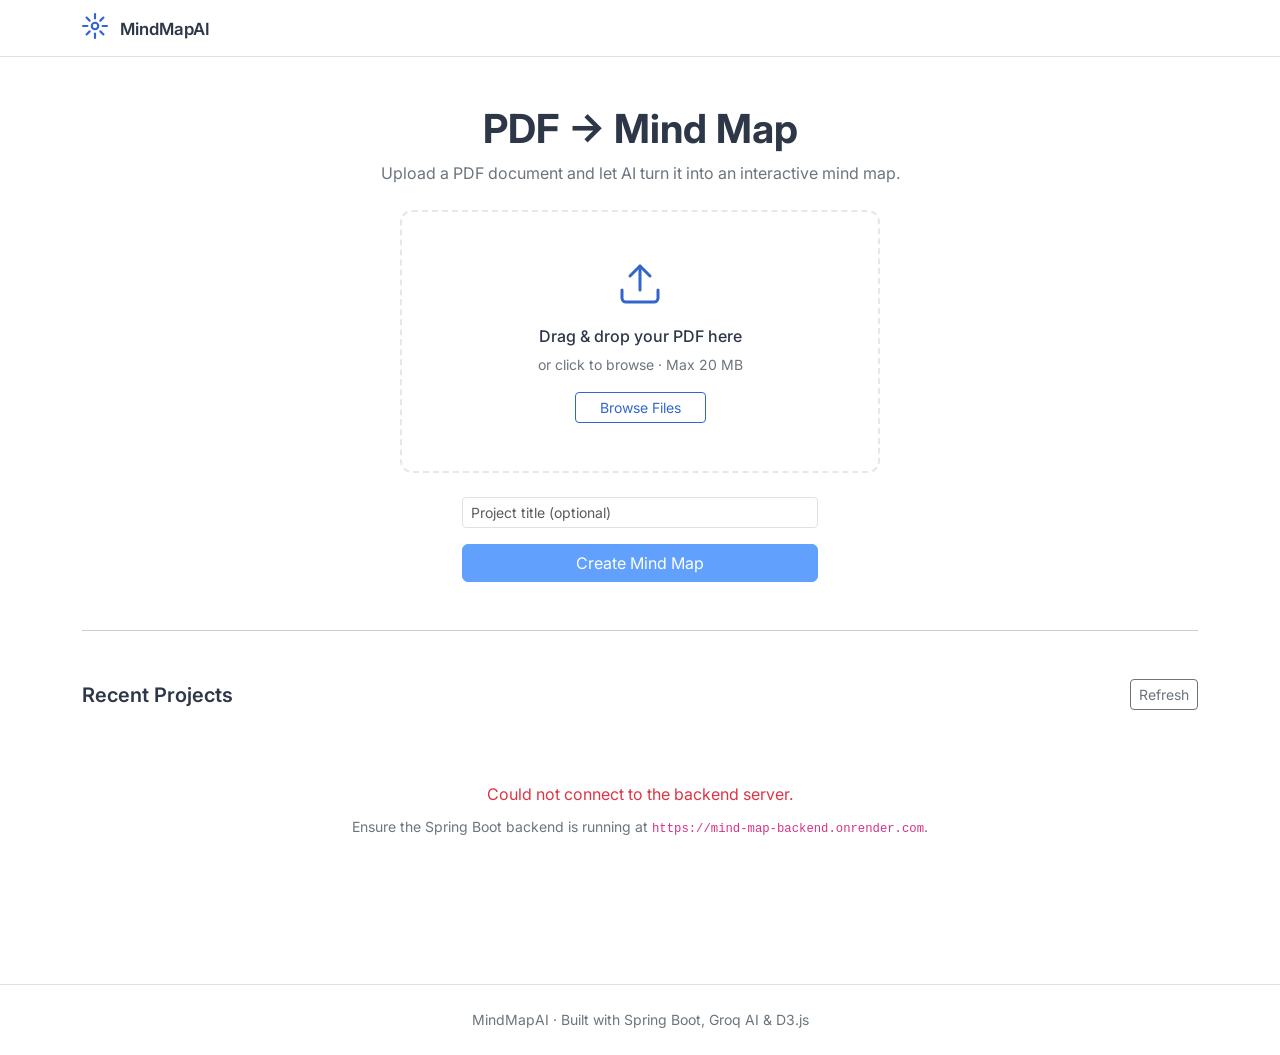
<file: frontend/index.html>
<!DOCTYPE html>
<html lang="en">
<head>
    <meta charset="UTF-8">
    <meta name="viewport" content="width=device-width, initial-scale=1.0">
    <meta name="description" content="Transform PDF documents into interactive AI-generated mind maps. Upload, explore, and edit visual knowledge structures.">
    <title>MindMapAI — PDF to Mind Map</title>
    <link href="https://cdn.jsdelivr.net/npm/bootstrap@5.3.3/dist/css/bootstrap.min.css" rel="stylesheet">
    <link href="https://fonts.googleapis.com/css2?family=Inter:wght@400;500;600;700&display=swap" rel="stylesheet">
    <link rel="stylesheet" href="css/style.css">
</head>
<body>

    <!-- ── Navbar ─────────────────────────────────────── -->
    <nav class="navbar navbar-light border-bottom">
        <div class="container">
            <a class="navbar-brand fw-600" href="index.html">
                <svg width="26" height="26" viewBox="0 0 24 24" fill="none" stroke="#3366CC" stroke-width="2" stroke-linecap="round" stroke-linejoin="round" class="me-2" style="vertical-align:-4px">
                    <circle cx="12" cy="12" r="3"/><line x1="12" y1="1" x2="12" y2="5"/>
                    <line x1="12" y1="19" x2="12" y2="23"/><line x1="4.22" y1="4.22" x2="7.05" y2="7.05"/>
                    <line x1="16.95" y1="16.95" x2="19.78" y2="19.78"/><line x1="1" y1="12" x2="5" y2="12"/>
                    <line x1="19" y1="12" x2="23" y2="12"/><line x1="4.22" y1="19.78" x2="7.05" y2="16.95"/>
                    <line x1="16.95" y1="7.05" x2="19.78" y2="4.22"/>
                </svg>
                MindMapAI
            </a>
        </div>
    </nav>

    <main class="container py-5">

        <!-- ── Upload Section ─────────────────────────── -->
        <section class="text-center mb-5">
            <h1 class="display-6 fw-700 mb-2">PDF → Mind Map</h1>
            <p class="text-secondary mb-4">Upload a PDF document and let AI turn it into an interactive mind map.</p>

            <div id="uploadArea" class="upload-area mx-auto">
                <div id="uploadContent">
                    <svg width="48" height="48" viewBox="0 0 24 24" fill="none" stroke="#3366CC" stroke-width="1.5" stroke-linecap="round" stroke-linejoin="round" class="mb-3">
                        <path d="M21 15v4a2 2 0 0 1-2 2H5a2 2 0 0 1-2-2v-4"/>
                        <polyline points="17 8 12 3 7 8"/><line x1="12" y1="3" x2="12" y2="15"/>
                    </svg>
                    <p class="mb-1 fw-500">Drag &amp; drop your PDF here</p>
                    <p class="text-secondary small mb-3">or click to browse · Max 20 MB</p>
                    <input type="file" id="fileInput" accept=".pdf" class="d-none">
                    <button id="browseBtn" class="btn btn-outline-primary btn-sm px-4">Browse Files</button>
                </div>

                <!-- File selected state -->
                <div id="fileSelected" class="d-none">
                    <svg width="40" height="40" viewBox="0 0 24 24" fill="none" stroke="#3366CC" stroke-width="1.5" class="mb-2">
                        <path d="M14 2H6a2 2 0 0 0-2 2v16a2 2 0 0 0 2 2h12a2 2 0 0 0 2-2V8z"/>
                        <polyline points="14 2 14 8 20 8"/>
                    </svg>
                    <p id="fileName" class="fw-500 mb-1"></p>
                    <p id="fileSize" class="text-secondary small mb-0"></p>
                    <button id="removeFile" class="btn btn-link btn-sm text-danger mt-1 p-0">Remove</button>
                </div>
            </div>

            <!-- Title input + Generate button -->
            <div class="row justify-content-center mt-4">
                <div class="col-md-5 col-lg-4">
                    <input type="text" id="projectTitle" class="form-control form-control-sm mb-3"
                           placeholder="Project title (optional)">
                    <button id="generateBtn" class="btn btn-primary w-100" disabled>
                        <span id="generateText">Create Mind Map</span>
                        <span id="generateSpinner" class="spinner-border spinner-border-sm ms-2 d-none" role="status"></span>
                    </button>
                </div>
            </div>

            <!-- Status messages -->
            <div id="statusArea" class="mt-3"></div>
        </section>

        <hr class="my-5">

        <!-- ── Recent Projects ────────────────────────── -->
        <section>
            <div class="d-flex align-items-center justify-content-between mb-4">
                <h2 class="h5 fw-600 mb-0">Recent Projects</h2>
                <button id="refreshBtn" class="btn btn-outline-secondary btn-sm">Refresh</button>
            </div>

            <div id="projectsLoading" class="text-center py-4 text-secondary">
                <div class="spinner-border spinner-border-sm me-2" role="status"></div>
                Loading projects…
            </div>

            <div id="projectsEmpty" class="text-center py-5 d-none">
                <p class="text-secondary mb-0">No projects yet. Upload a PDF to get started.</p>
            </div>

            <div id="projectsGrid" class="row g-3 d-none"></div>
        </section>
    </main>

    <!-- ── Footer ─────────────────────────────────────── -->
    <footer class="border-top py-4 mt-5">
        <div class="container text-center">
            <p class="text-secondary small mb-0">MindMapAI · Built with Spring Boot, Groq AI &amp; D3.js</p>
        </div>
    </footer>

    <script src="js/config.js"></script>
    <script src="js/api.js"></script>
    <script src="js/dashboard.js"></script>
</body>
</html>
</file>
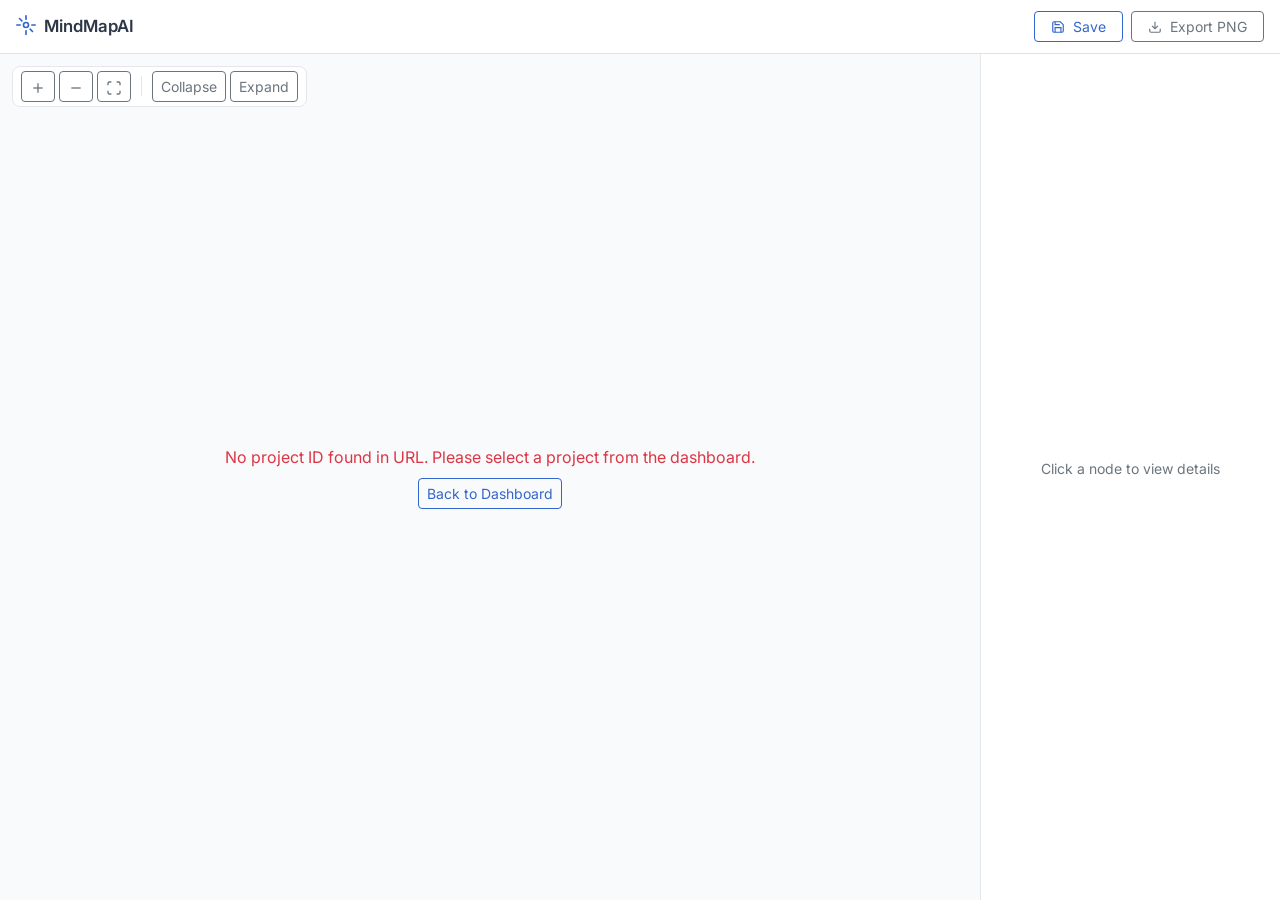
<file: frontend/workspace.html>
<!DOCTYPE html>
<html lang="en">
<head>
    <meta charset="UTF-8">
    <meta name="viewport" content="width=device-width, initial-scale=1.0">
    <title>Mind Map Workspace — MindMapAI</title>
    <link href="https://cdn.jsdelivr.net/npm/bootstrap@5.3.3/dist/css/bootstrap.min.css" rel="stylesheet">
    <link href="https://fonts.googleapis.com/css2?family=Inter:wght@400;500;600;700&display=swap" rel="stylesheet">
    <link rel="stylesheet" href="css/style.css">
</head>
<body class="workspace-body">

    <!-- ── Navbar ─────────────────────────────────────── -->
    <nav class="navbar navbar-light border-bottom py-2">
        <div class="container-fluid px-3">
            <a class="navbar-brand fw-600 small" href="index.html">
                <svg width="20" height="20" viewBox="0 0 24 24" fill="none" stroke="#3366CC" stroke-width="2" stroke-linecap="round" stroke-linejoin="round" class="me-1" style="vertical-align:-3px">
                    <circle cx="12" cy="12" r="3"/><line x1="12" y1="1" x2="12" y2="5"/>
                    <line x1="12" y1="19" x2="12" y2="23"/><line x1="4.22" y1="4.22" x2="7.05" y2="7.05"/>
                    <line x1="16.95" y1="16.95" x2="19.78" y2="19.78"/><line x1="1" y1="12" x2="5" y2="12"/>
                    <line x1="19" y1="12" x2="23" y2="12"/>
                </svg>
                MindMapAI
            </a>
            <span id="projectTitleNav" class="navbar-text text-secondary small"></span>
            <div class="d-flex gap-2">
                <button id="saveBtn" class="btn btn-outline-primary btn-sm px-3">
                    <svg width="14" height="14" viewBox="0 0 24 24" fill="none" stroke="currentColor" stroke-width="2" class="me-1" style="vertical-align:-2px">
                        <path d="M19 21H5a2 2 0 0 1-2-2V5a2 2 0 0 1 2-2h11l5 5v11a2 2 0 0 1-2 2z"/>
                        <polyline points="17 21 17 13 7 13 7 21"/><polyline points="7 3 7 8 15 8"/>
                    </svg>
                    Save
                </button>
                <button id="exportBtn" class="btn btn-outline-secondary btn-sm px-3">
                    <svg width="14" height="14" viewBox="0 0 24 24" fill="none" stroke="currentColor" stroke-width="2" class="me-1" style="vertical-align:-2px">
                        <path d="M21 15v4a2 2 0 0 1-2 2H5a2 2 0 0 1-2-2v-4"/>
                        <polyline points="7 10 12 15 17 10"/><line x1="12" y1="15" x2="12" y2="3"/>
                    </svg>
                    Export PNG
                </button>
            </div>
        </div>
    </nav>

    <!-- ── Main Layout ────────────────────────────────── -->
    <div class="workspace-layout">

        <!-- Mind Map Canvas -->
        <div id="canvasContainer" class="canvas-container">
            <!-- Toolbar -->
            <div class="canvas-toolbar">
                <button id="zoomInBtn" class="btn btn-sm btn-outline-secondary" title="Zoom In">
                    <svg width="16" height="16" viewBox="0 0 24 24" fill="none" stroke="currentColor" stroke-width="2"><line x1="12" y1="5" x2="12" y2="19"/><line x1="5" y1="12" x2="19" y2="12"/></svg>
                </button>
                <button id="zoomOutBtn" class="btn btn-sm btn-outline-secondary" title="Zoom Out">
                    <svg width="16" height="16" viewBox="0 0 24 24" fill="none" stroke="currentColor" stroke-width="2"><line x1="5" y1="12" x2="19" y2="12"/></svg>
                </button>
                <button id="fitBtn" class="btn btn-sm btn-outline-secondary" title="Fit to Screen">
                    <svg width="16" height="16" viewBox="0 0 24 24" fill="none" stroke="currentColor" stroke-width="2">
                        <path d="M8 3H5a2 2 0 0 0-2 2v3m18 0V5a2 2 0 0 0-2-2h-3m0 18h3a2 2 0 0 0 2-2v-3M3 16v3a2 2 0 0 0 2 2h3"/>
                    </svg>
                </button>
                <span class="toolbar-divider"></span>
                <button id="collapseAllBtn" class="btn btn-sm btn-outline-secondary" title="Collapse All">Collapse</button>
                <button id="expandAllBtn" class="btn btn-sm btn-outline-secondary" title="Expand All">Expand</button>
            </div>

            <!-- Loading state -->
            <div id="canvasLoading" class="canvas-state">
                <div class="spinner-border text-primary mb-3" role="status"></div>
                <p class="text-secondary">Loading mind map…</p>
            </div>

            <!-- Error state -->
            <div id="canvasError" class="canvas-state d-none">
                <p class="text-danger mb-2" id="errorMessage">Something went wrong.</p>
                <a href="index.html" class="btn btn-outline-primary btn-sm">Back to Dashboard</a>
            </div>

            <!-- SVG canvas for D3 -->
            <svg id="mindmapSvg" class="d-none"></svg>
        </div>

        <!-- ── Side Panel ─────────────────────────────── -->
        <aside id="sidePanel" class="side-panel">
            <!-- Empty state -->
            <div id="panelEmpty" class="panel-empty">
                <p class="text-secondary small">Click a node to view details</p>
            </div>

            <!-- Node details -->
            <div id="panelContent" class="d-none">
                <div class="mb-3">
                    <label class="form-label small fw-500 text-secondary">Title</label>
                    <input type="text" id="nodeTitle" class="form-control form-control-sm">
                </div>
                <div class="mb-3">
                    <label class="form-label small fw-500 text-secondary">Description</label>
                    <textarea id="nodeDescription" class="form-control form-control-sm" rows="4"></textarea>
                </div>
                <div class="mb-3" id="pageRefGroup">
                    <label class="form-label small fw-500 text-secondary">Source Page</label>
                    <span id="nodePageRef" class="badge bg-light text-dark border"></span>
                </div>

                <div class="d-flex flex-column gap-2 mt-4">
                    <button id="updateNodeBtn" class="btn btn-primary btn-sm">Update Node</button>
                    <button id="addChildBtn" class="btn btn-outline-primary btn-sm">Add Child Node</button>
                    <button id="regenerateBtn" class="btn btn-outline-secondary btn-sm">
                        <svg width="14" height="14" viewBox="0 0 24 24" fill="none" stroke="currentColor" stroke-width="2" class="me-1" style="vertical-align:-2px">
                            <polyline points="23 4 23 10 17 10"/><polyline points="1 20 1 14 7 14"/>
                            <path d="M3.51 9a9 9 0 0 1 14.85-3.36L23 10M1 14l4.64 4.36A9 9 0 0 0 20.49 15"/>
                        </svg>
                        Regenerate Branch
                    </button>
                    <button id="deleteNodeBtn" class="btn btn-outline-danger btn-sm">Delete Node</button>
                </div>

                <!-- Regeneration loading -->
                <div id="regenLoading" class="text-center py-3 d-none">
                    <div class="spinner-border spinner-border-sm text-primary me-2" role="status"></div>
                    <span class="small text-secondary">Regenerating with AI…</span>
                </div>
            </div>
        </aside>
    </div>

    <!-- Save status toast -->
    <div id="toastContainer" class="toast-container position-fixed bottom-0 end-0 p-3">
        <div id="statusToast" class="toast align-items-center border-0" role="alert">
            <div class="d-flex">
                <div class="toast-body" id="toastMessage"></div>
                <button type="button" class="btn-close me-2 m-auto" data-bs-dismiss="toast"></button>
            </div>
        </div>
    </div>

    <script src="https://d3js.org/d3.v7.min.js"></script>
    <script src="https://cdn.jsdelivr.net/npm/bootstrap@5.3.3/dist/js/bootstrap.bundle.min.js"></script>
    <script src="js/config.js"></script>
    <script src="js/api.js"></script>
    <script src="js/mindmap.js"></script>
    <script src="js/workspace.js"></script>
</body>
</html>
</file>
<file: frontend/css/style.css>
/* ═══════════════════════════════════════════════════════
   MindMapAI  —  Clean, minimal, premium stylesheet
   Colors: white bg · dark-gray text · light-gray borders
           restrained blue accent (#3366CC)
   No shadows, glows, neon, gradients, or dark themes.
   ═══════════════════════════════════════════════════════ */

/* ── Base ──────────────────────────────────────────── */
:root {
    --blue:        #3366CC;
    --blue-light:  #EBF0FA;
    --blue-hover:  #2952A3;
    --text:        #2D3748;
    --text-secondary: #6B7280;
    --border:      #E5E7EB;
    --bg:          #FFFFFF;
    --bg-subtle:   #F9FAFB;
}

* { box-sizing: border-box; }

body {
    font-family: 'Inter', -apple-system, BlinkMacSystemFont, sans-serif;
    color: var(--text);
    background: var(--bg);
    line-height: 1.6;
    -webkit-font-smoothing: antialiased;
}

/* ── Typography helpers ───────────────────────────── */
.fw-500 { font-weight: 500; }
.fw-600 { font-weight: 600; }
.fw-700 { font-weight: 700; }

/* ── Navbar ───────────────────────────────────────── */
.navbar {
    background: var(--bg);
}
.navbar-brand {
    color: var(--text) !important;
    font-size: 1.05rem;
}

/* ── Upload Area ──────────────────────────────────── */
.upload-area {
    max-width: 480px;
    border: 2px dashed var(--border);
    border-radius: 12px;
    padding: 48px 32px;
    text-align: center;
    transition: border-color 0.2s, background 0.2s;
    cursor: pointer;
}
.upload-area:hover,
.upload-area.drag-over {
    border-color: var(--blue);
    background: var(--blue-light);
}

/* ── Buttons ──────────────────────────────────────── */
.btn-primary {
    background-color: var(--blue);
    border-color: var(--blue);
}
.btn-primary:hover,
.btn-primary:focus {
    background-color: var(--blue-hover);
    border-color: var(--blue-hover);
}
.btn-outline-primary {
    color: var(--blue);
    border-color: var(--blue);
}
.btn-outline-primary:hover {
    background-color: var(--blue);
    border-color: var(--blue);
    color: #fff;
}

/* ── Project Cards ────────────────────────────────── */
.project-card {
    border: 1px solid var(--border);
    border-radius: 10px;
    padding: 20px;
    background: var(--bg);
    transition: border-color 0.15s;
    cursor: pointer;
    text-decoration: none;
    color: inherit;
    display: block;
}
.project-card:hover {
    border-color: var(--blue);
    color: inherit;
    text-decoration: none;
}
.project-card .card-title {
    font-weight: 600;
    font-size: 0.95rem;
    margin-bottom: 4px;
    color: var(--text);
}
.project-card .card-meta {
    font-size: 0.78rem;
    color: var(--text-secondary);
}
.project-card .delete-project {
    opacity: 0;
    transition: opacity 0.15s;
}
.project-card:hover .delete-project {
    opacity: 1;
}

/* ── Status Messages ──────────────────────────────── */
.status-info {
    color: var(--blue);
    font-size: 0.875rem;
}
.status-error {
    color: #DC3545;
    font-size: 0.875rem;
}
.status-success {
    color: #198754;
    font-size: 0.875rem;
}

/* ═══════════════════════════════════════════════════════
   WORKSPACE LAYOUT
   ═══════════════════════════════════════════════════════ */

.workspace-body {
    height: 100vh;
    display: flex;
    flex-direction: column;
    overflow: hidden;
}

.workspace-layout {
    flex: 1;
    display: flex;
    overflow: hidden;
}

/* ── Canvas ───────────────────────────────────────── */
.canvas-container {
    flex: 1;
    position: relative;
    background: var(--bg-subtle);
    overflow: hidden;
}

.canvas-toolbar {
    position: absolute;
    top: 12px;
    left: 12px;
    z-index: 10;
    display: flex;
    gap: 4px;
    align-items: center;
    background: var(--bg);
    border: 1px solid var(--border);
    border-radius: 8px;
    padding: 4px 8px;
}
.toolbar-divider {
    width: 1px;
    height: 20px;
    background: var(--border);
    margin: 0 6px;
}

.canvas-state {
    position: absolute;
    inset: 0;
    display: flex;
    flex-direction: column;
    align-items: center;
    justify-content: center;
}

#mindmapSvg {
    width: 100%;
    height: 100%;
}

/* ── D3 Mind-Map Nodes ────────────────────────────── */
.node-group { cursor: pointer; }

.node-rect {
    fill: var(--bg);
    stroke: var(--border);
    stroke-width: 1.5;
    rx: 8;
    transition: stroke 0.15s;
}
.node-rect.root      { fill: var(--blue); stroke: var(--blue); }
.node-rect.selected  { stroke: var(--blue); stroke-width: 2.5; }
.node-rect.depth-1   { fill: #F0F5FF; stroke: #B0C4E8; }
.node-rect.depth-2   { fill: #FAFBFF; stroke: #CBD5E1; }

.node-text {
    font-family: 'Inter', sans-serif;
    font-size: 12px;
    fill: var(--text);
    pointer-events: none;
}
.node-text.root { fill: #FFFFFF; font-weight: 600; font-size: 13px; }

.node-toggle {
    fill: var(--bg);
    stroke: var(--border);
    stroke-width: 1.5;
    cursor: pointer;
}
.node-toggle:hover { stroke: var(--blue); }
.node-toggle-text {
    font-size: 11px;
    fill: var(--text-secondary);
    pointer-events: none;
    text-anchor: middle;
    dominant-baseline: central;
}

.link-path {
    fill: none;
    stroke: #CBD5E1;
    stroke-width: 1.5;
}

/* ── Side Panel ───────────────────────────────────── */
.side-panel {
    width: 300px;
    border-left: 1px solid var(--border);
    background: var(--bg);
    padding: 20px;
    overflow-y: auto;
    flex-shrink: 0;
}

.panel-empty {
    height: 100%;
    display: flex;
    align-items: center;
    justify-content: center;
}

/* ── Toast ─────────────────────────────────────────── */
.toast {
    background: var(--bg);
    border: 1px solid var(--border) !important;
}

/* ── Responsive ───────────────────────────────────── */
@media (max-width: 768px) {
    .workspace-layout {
        flex-direction: column;
    }
    .side-panel {
        width: 100%;
        max-height: 260px;
        border-left: none;
        border-top: 1px solid var(--border);
    }
    .upload-area {
        padding: 32px 20px;
    }
}
</file>
